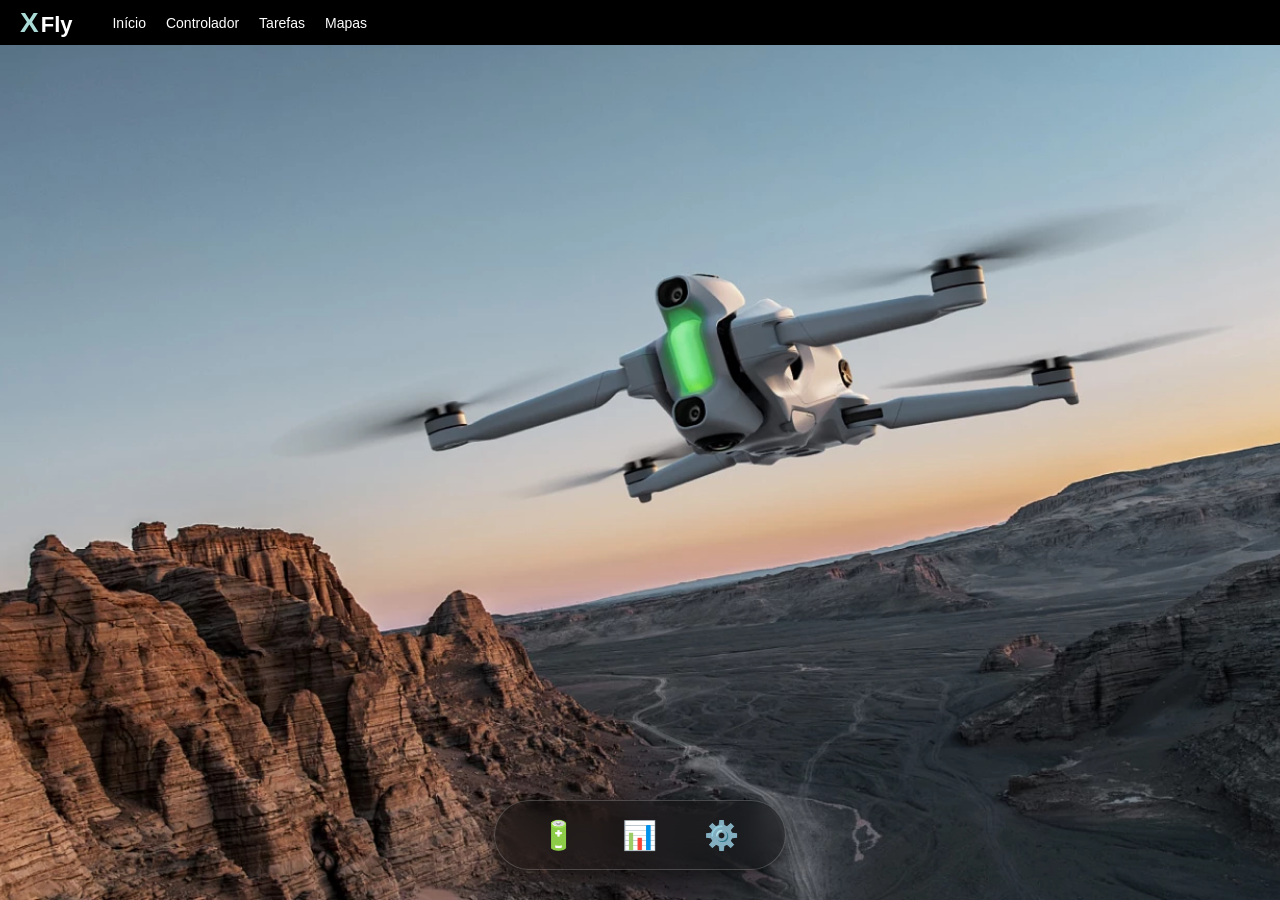
<file: index.html>
<!DOCTYPE html>
<html lang="pt">
<head>
    <meta charset="UTF-8">
    <meta name="viewport" content="width=device-width, initial-scale=1.0">
    <title>Início - XFly</title>
    <link rel="icon" type="image/x-icon" href="favicon/favicon.ico">
    <link rel="stylesheet" href="estilo/Style.css">
</head>

<body class="inicio">

    <div id="header-container"></div>

    <nav class="glass-sidebar">
        <div class="menu-items">
            <button class="nav-btn" 
                    data-tooltip="Bateria" 
                    data-preview="Saúde: 95% | 25min restantes"
                    onclick="abrirPainel('Bateria')">🔋</button>

            <button class="nav-btn" 
                    data-tooltip="Estatísticas" 
                    onclick="abrirPainel('Estatísticas')">📊</button>

            <button class="nav-btn" 
                    data-tooltip="Configurações" 
                    onclick="abrirPainel('Configurações')">⚙️</button>
        </div>
    </nav>

    <div id="sub-janela-bateria" class="preview-box"></div>

    <main id="painel-principal" class="painel-conteudo">
        <div id="fechar-painel" onclick="fecharPainel()">×</div>
        <div id="conteudo-dinamico">
            </div>
    </main>

    <main class="conteudo">
        </main>

    <script src="cabecalho/header.js"></script>
</body>
</html>
</file>
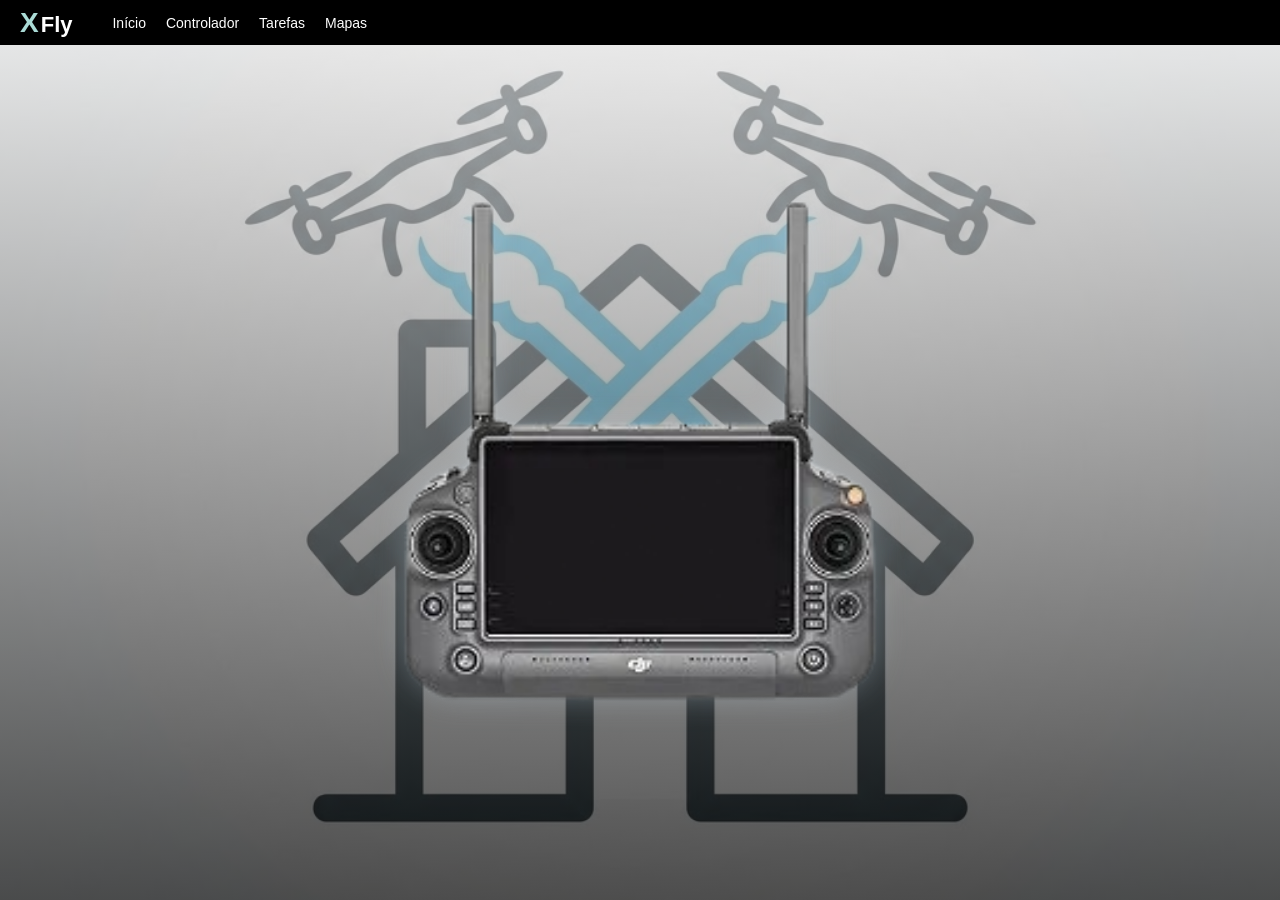
<file: paginas/Controlador.html>
<!DOCTYPE html>
<html lang="pt">
<head>
  <meta charset="UTF-8">
  <meta name="viewport" content="width=device-width, initial-scale=1.0">
  <title>Início - XFly</title>
<link rel="icon" href="../favicon/favicon.ico">
<link rel="icon" href="../favicon/icon/favicon.ico">
<link rel="icon" href="../favicon/favicon.ico">
<link rel="icon" href="../favicon/favicon.png">
<link rel="stylesheet" href="../estilo/Style.css">
</head>

<body class="Controlador">

  <div id="header-container"></div>

  <main class="conteudo"></main>

  <script src="../cabecalho/header.js"></script>
</body>
</html>
</file>
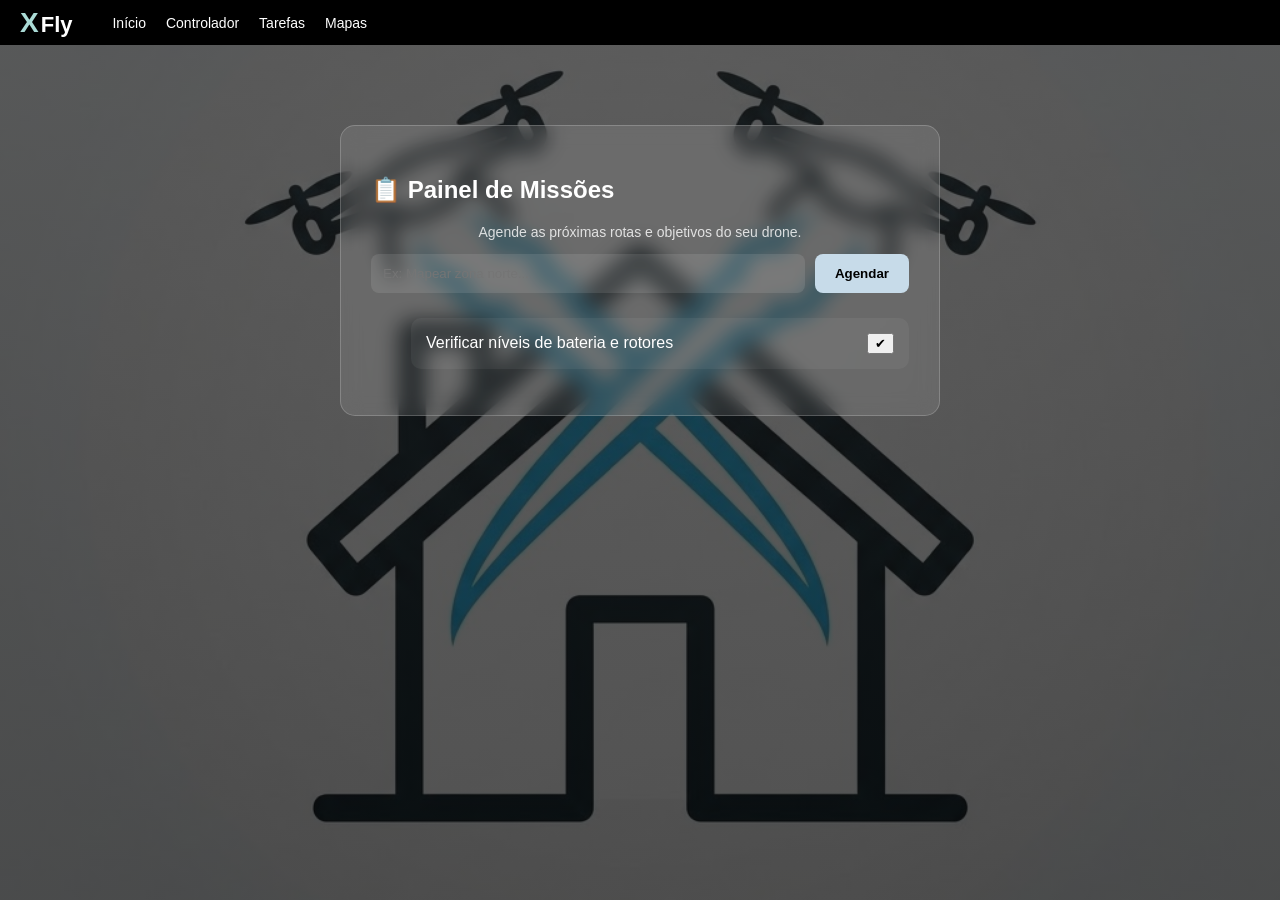
<file: paginas/Tarefas.html>
<!DOCTYPE html>
<html lang="pt">
<head>
    <meta charset="UTF-8">
    <meta name="viewport" content="width=device-width, initial-scale=1.0">
    <title>Tarefas - XFly</title>
    <link rel="icon" type="image/x-icon" href="../favicon/favicon.ico">
    <link rel="stylesheet" href="../estilo/Style.css">
</head>

<body class="Tarefas">

    <div id="header-container"></div>

    <main class="conteudo">
        <div class="tarefas-container">
            <h2>📋 Painel de Missões</h2>
            
            <p style="text-align: center; font-size: 14px; opacity: 0.8;">
                Agende as próximas rotas e objetivos do seu drone.
            </p>

            <div class="input-grupo">
                <input type="text" id="nova-tarefa" placeholder="Ex: Mapear zona norte...">
                <button onclick="adicionarTarefa()">Agendar</button>
            </div>

            <ul id="lista-tarefas">
                <li class="tarefa-item">
                    <span>Verificar níveis de bateria e rotores</span>
                    <button class="btn-check" onclick="this.parentElement.remove()">✔</button>
                </li>
            </ul>
        </div>
    </main>

    <script src="../cabecalho/header.js"></script>

</body>
</html>
</file>
<file: estilo/Style.css>
/* ================= RESET & CONFIGURAÇÕES GERAIS ================= */
:root {
    --primary-color: #c7dbe9;
    --glass-bg: rgba(255, 255, 255, 0.1);
    --glass-border: rgba(255, 255, 255, 0.2);
    --header-height: 45px;
    --accent-color: #2ecc71;
}

* {
    box-sizing: border-box;
}

body {
    margin: 0;
    font-family: 'Segoe UI', Arial, sans-serif;
    background: #1e1e2f;
    overflow-x: hidden;
    color: white;
}

/* ================= HEADER / MENU ================= */
.topo {
    background-color: black;
    width: 100%;
    position: fixed;
    top: 0;
    z-index: 1000;
}

.header {
    display: flex;
    align-items: center;
    justify-content: flex-start;
    padding: 0 20px;
    height: var(--header-height);
}

.header h1 {
    margin-right: 40px;
    display: flex;
    align-items: baseline;
    color: white;
    cursor: pointer;
    flex-shrink: 0;
}

.letra-X {
    color: rgb(170, 219, 214);
    font-size: 28px;
    font-weight: bold;
}

.letra-fly {
    font-size: 22px;
    margin-left: 2px;
    display: inline-block !important;
}

#menu-links {
    display: flex;
    gap: 20px;
}

#menu-links a {
    color: white;
    text-decoration: none;
    font-size: 14px;
    transition: 0.3s;
}

#menu-links a:hover {
    color: var(--primary-color);
}

/* ================= PÁGINAS (FUNDO) ================= */
.conteudo {
    padding-top: var(--header-height);
    min-height: 100vh;
}

/* INÍCIO */
body.inicio {
    background-image: url("../imagens/drone.0.webp");
    background-size: cover;
    background-position: center;
    background-attachment: fixed;
    background-repeat: no-repeat;
    height: 100vh;
}

/* CONTROLADOR */
body.Controlador {
    background: linear-gradient(rgba(240, 240, 240, 0.7), rgba(8, 8, 8, 0.7)), url("../imagens/favico.jpg");
    background-size: cover;
    background-position: center;
    background-attachment: fixed;
    height: 100vh;
    overflow: hidden;
}

body.Controlador .conteudo {
    background-image: url("../imagens/controlador.png");
    background-size: 700px; 
    background-repeat: no-repeat;
    background-position: center;
    filter: drop-shadow(0 0 15px rgba(199, 219, 233, 0.3));
    height: calc(100vh - var(--header-height)); 
    width: 100%;
}

/* TAREFAS */
body.Tarefas {
    background: linear-gradient(rgba(28, 28, 28, 0.7), rgba(8, 8, 8, 0.7)), url("../imagens/favico.jpg");
    background-size: cover;
    background-position: center;
    background-attachment: fixed;
}

/* ================= SIDEBAR ================= */
.glass-sidebar {
    position: fixed;
    left: 50%; 
    bottom: 30px; 
    transform: translateX(-50%); 
    
    width: auto; 
    min-width: 250px;
    height: 70px;
    
    background: rgba(0, 0, 0, 0.4);
    backdrop-filter: blur(15px);
    border: 1px solid var(--glass-border);
    border-radius: 35px; 
    
    display: flex;
    flex-direction: row; 
    align-items: center;
    justify-content: space-around;
    padding: 0 25px;
    
    box-shadow: 0 10px 32px 0 rgba(0, 0, 0, 0.6);
    z-index: 900;
    transition: all 0.3s ease;
}

.nav-btn {
    background: transparent;
    border: none;
    font-size: 28px; 
    margin: 0 15px; 
    cursor: pointer;
    position: relative;
    transition: 0.4s;
}

.nav-btn:hover {
    transform: scale(1.2) translateY(-5px);
    text-shadow: 0 0 10px var(--primary-color);
}

/* Tooltips acima da barra */
.nav-btn::before {
    content: attr(data-tooltip);
    position: absolute;
    bottom: 80px; 
    left: 50%;
    transform: translateX(-50%) scale(0.5);
    background: white;
    color: #333;
    padding: 8px 15px;
    border-radius: 8px;
    font-size: 14px;
    opacity: 0;
    pointer-events: none;
    transition: 0.3s;
}

.nav-btn:hover::before {
    opacity: 1;
    transform: translateX(-50%) scale(1);
}

/* ================= MAPAS ================= */
body.Mapas {
    background: radial-gradient(circle at center, #3a3a3a, #1a1a1a);
    height: 100vh;
    overflow: hidden; 
}

.main-content {
    display: flex;
    justify-content: center;
    align-items: center;
    height: calc(100vh - var(--header-height)); 
    margin-top: var(--header-height);
}

.map-container {
    width: 80vh; 
    height: 80vh;
    max-width: 500px;
    max-height: 500px;
    border-radius: 50%;
    position: relative;
    background: linear-gradient(145deg, #6e6e6e, #2a2a2a, #000);
    padding: 5px;
    box-shadow: 0 20px 60px rgba(0,0,0,0.6);
}

.inner { width: 100%; height: 100%; border-radius: 50%; overflow: hidden; position: relative; }

#earth { width: 100%; height: 100%; object-fit: cover; transition: 2.5s; }

#map {
    width: 100%; height: 100%; display: none; position: absolute; top: 0; left: 0;
    background-image: url("../imagens/mapa.jpg"); background-size: cover;
    background-position: center;
    opacity: 0; transition: 1s;
}

/* ================= TAREFAS & PAINÉIS ================= */
.tarefas-container {
    max-width: 600px; margin: 80px auto; padding: 30px;
    background: var(--glass-bg); backdrop-filter: blur(10px);
    border-radius: 15px; border: 1px solid var(--glass-border);
}

.input-grupo { display: flex; gap: 10px; margin-bottom: 25px; }
.input-grupo input { flex: 1; padding: 12px; border-radius: 8px; border: none; background: rgba(255,255,255,0.1); color: white; outline: none; }
.input-grupo button { padding: 10px 20px; background: var(--primary-color); border: none; border-radius: 8px; cursor: pointer; font-weight: bold; }

.tarefa-item {
    background: rgba(255,255,255,0.05); padding: 15px; margin-bottom: 12px;
    border-radius: 10px; display: flex; justify-content: space-between; align-items: center;
}

.preview-box {
    position: fixed;
    right: 30px;
    bottom: 120px;
    background: white;
    padding: 15px;
    border-radius: 12px;
    display: none;
    width: 200px;
    color: #333;
    z-index: 1000;
    box-shadow: 0 5px 15px rgba(0,0,0,0.3);
}

/* ================= PAINEL QUE ABRE (HUD) ================= */
.painel-conteudo {
    position: fixed;
    top: 0;
    left: 0;
    width: 100%;
    height: 100vh;
    background: rgba(86, 86, 88, 0.98); 
    z-index: 2000; 
    display: none; 
    padding: 60px 40px;
    color: white;
    animation: fadeIn 0.3s ease-out;
}

#fechar-painel {
    position: absolute;
    top: 20px;
    right: 30px;
    font-size: 30px; 
    cursor: pointer;
    color: var(--primary-color);
    line-height: 1;
    transition: transform 0.2s;
}

#fechar-painel:hover {
    transform: scale(1.2);
    color: white;
}

#conteudo-dinamico h2 {
    color: var(--primary-color);
    margin-bottom: 20px;
    border-bottom: 1px solid var(--glass-border);
    padding-bottom: 10px;
}

#conteudo-dinamico p {
    font-size: 18px;
    line-height: 1.6;
    margin: 10px 0;
}

@keyframes fadeIn {
    from { opacity: 0; }
    to { opacity: 1; }
}
</file>
